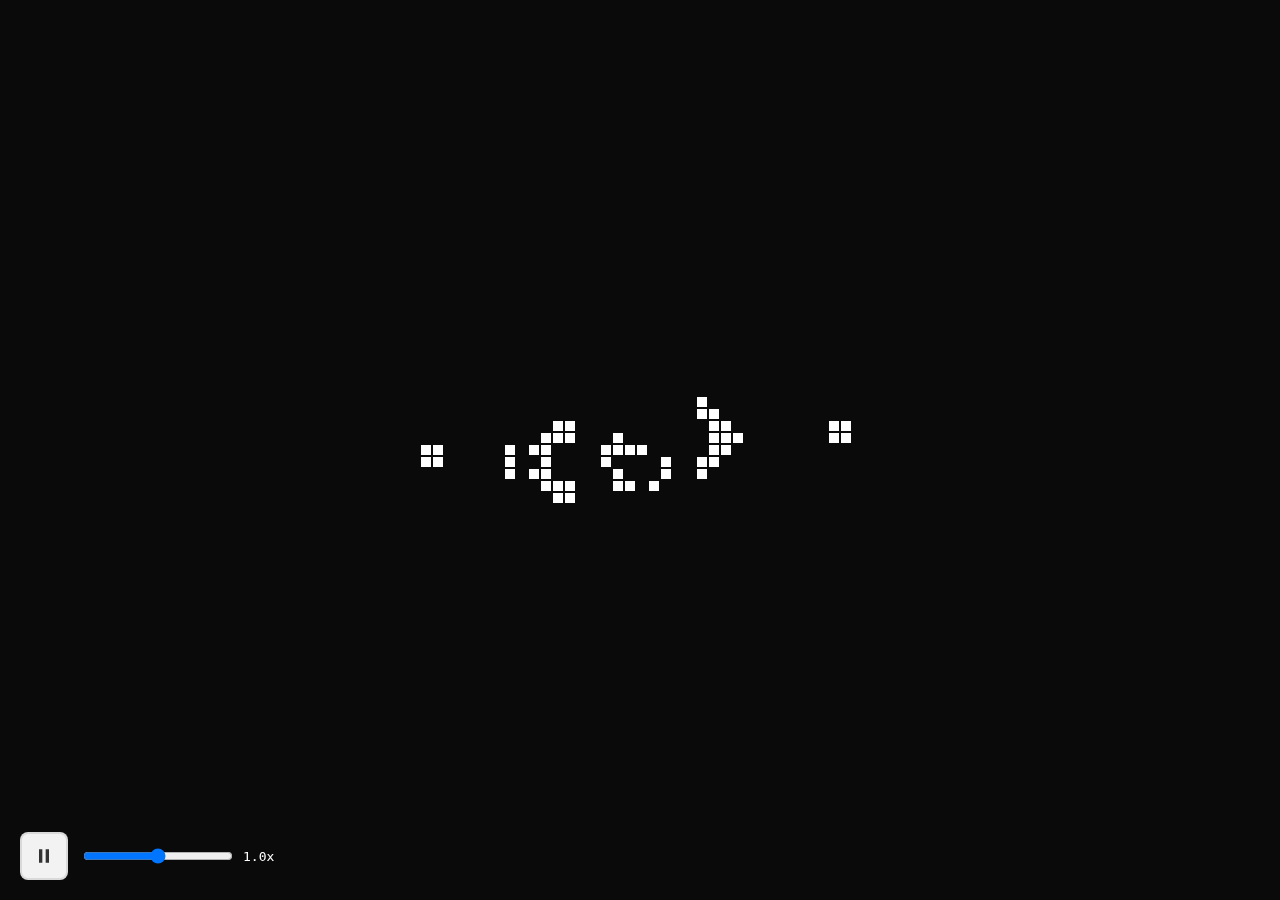
<file: only-game.html>
<!DOCTYPE html>
<html lang="en">
<head>
    <meta charset="UTF-8">
    <meta name="viewport" content="width=device-width, initial-scale=1.0">
    <title>Conway's Game of Life</title>
    <style>
        * {
            margin: 0;
            padding: 0;
            box-sizing: border-box;
        }

        body {
            background-color: #0a0a0a;
            overflow: hidden;
        }

        #conway-canvas {
            display: block;
            width: 100vw;
            height: 100vh;
            background-color: #0a0a0a;
            image-rendering: pixelated;
            image-rendering: -moz-crisp-edges;
            image-rendering: crisp-edges;
        }

        .controls {
            position: fixed;
            bottom: 20px;
            left: 20px;
            z-index: 1000;
            display: flex;
            gap: 15px;
            align-items: center;
        }

        .control-btn {
            width: 48px;
            height: 48px;
            padding: 12px;
            background: rgba(255, 255, 255, 0.95);
            border: 2px solid rgba(0, 0, 0, 0.1);
            border-radius: 8px;
            cursor: pointer;
            display: flex;
            align-items: center;
            justify-content: center;
            transition: all 0.2s ease;
        }

        .control-btn:hover {
            background: white;
            border-color: rgba(0, 0, 0, 0.2);
            transform: scale(1.05);
        }

        .btn-icon {
            width: 20px;
            height: 20px;
            color: #333;
        }
    </style>
</head>
<body>
    <canvas id="conway-canvas"></canvas>

    <div class="controls">
        <button id="play-pause-btn" class="control-btn">
            <svg class="btn-icon" viewBox="0 0 24 24" fill="currentColor" xmlns="http://www.w3.org/2000/svg">
                <path d="M6 4h4v16H6V4zm8 0h4v16h-4V4z"/>
            </svg>
        </button>
        <div id="speed-control" style="display: flex; gap: 10px; align-items: center;">
            <input type="range" id="speed-slider" min="0" max="100" value="50" step="1" style="width: 150px;">
            <span id="speed-label" style="color: white; font-family: monospace; min-width: 50px;">1.0x</span>
        </div>
    </div>

    <script src="assets/js/conway-game.js"></script>
</body>
</html>
</file>
